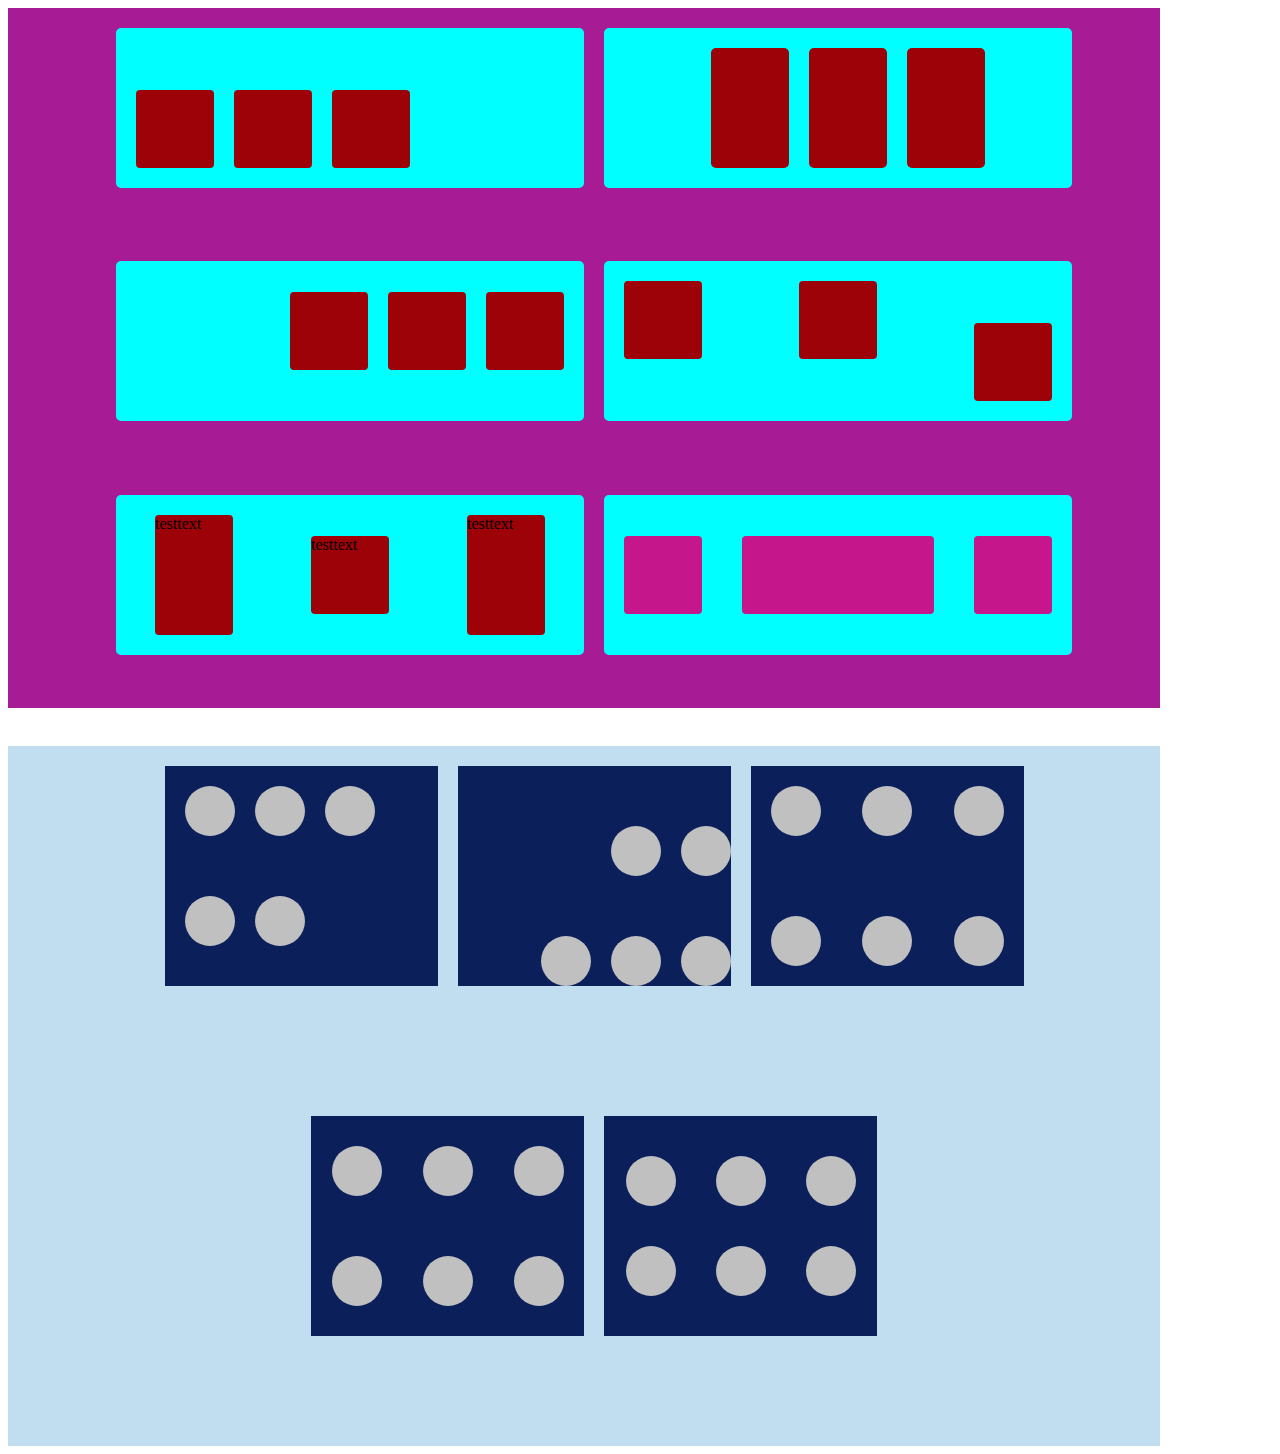
<file: index.html>
<!DOCTYPE html>
<html lang="en">
<head>
    <meta charset="UTF-8">
    <meta name="viewport" content="width=device-width, initial-scale=1.0">
    <title>Flexboxtest</title>
    <link rel="stylesheet" href="styles/index.css">
</head>
<body>
    <section class="flexboxtest1">
        <div class="box-1">
            <div class="box-1__minibox"></div>
            <div class="box-1__minibox"></div>
            <div class="box-1__minibox"></div>
        </div>

        <div class="box-2">
            <div class="box-2__minibox"></div>
            <div class="box-2__minibox"></div>
            <div class="box-2__minibox"></div>
        </div>

        <div class="box-3">
            <div class="box-3__minibox"></div>
            <div class="box-3__minibox"></div>
            <div class="box-3__minibox"></div>
        </div>

        <div class="box-4">
            <div class="box-4__minibox"></div>
            <div class="box-4__minibox"></div>
            <div class="box-4__minibox"></div>
        </div>

        <div class="box-5">
            <div class="box-5__minibox">testtext</div>
            <div class="box-5__minibox">testtext</div>
            <div class="box-5__minibox">testtext</div>
        </div>

        <div class="box-6">
            <div class="box-6__minibox"></div>
            <div class="box-6__minibox"></div>
            <div class="box-6__minibox"></div>
        </div>

    </section>

    <section class="flexboxtest2">
    <div class="square1">
        <div class="s__circle"></div>
        <div class="s__circle"></div>
        <div class="s__circle"></div>
        <div class="s__circle"></div>
        <div class="s__circle"></div>
    </div>

    <div class="square2">
        <div class="s__circle"></div>
        <div class="s__circle"></div>
        <div class="s__circle"></div>
        <div class="s__circle"></div>
        <div class="s__circle"></div>
    </div>

    <div class="square3">
        <div class="sq__circle"></div>
        <div class="sq__circle"></div>
        <div class="sq__circle"></div>
        <div class="sq__circle"></div>
        <div class="sq__circle"></div>
        <div class="sq__circle"></div>
    </div>

    <div class="square4">
        <div class="sq__circle"></div>
        <div class="sq__circle"></div>
        <div class="sq__circle"></div>
        <div class="sq__circle"></div>
        <div class="sq__circle"></div>
        <div class="sq__circle"></div>
    </div>

    <div class="square5">
        <div class="sq__circle"></div>
        <div class="sq__circle"></div>
        <div class="sq__circle"></div>
        <div class="sq__circle"></div>
        <div class="sq__circle"></div>
        <div class="sq__circle"></div>
    </div>

</section>

</body>
</html>
</file>
<file: styles/index.css>
.flexboxtest1 {
    border: 5px purple;
    position: relative;
    width: 1152px;
    height: 700px;
    display:flex;
    flex-wrap: wrap;
    justify-content: center;
    background-color:#a71b94;
    }
    
    .box-1 {
    justify-content: flex-start;
    align-items: flex-end;
    width: 468px;
    height: 160px;
    margin-top: 20px;
    margin-left: 20px;
    display: inline-flex;
    justify-content: flex-;
    background-color: aqua;
    border-radius: 5px;
    }

    .box-1__minibox {
    align-items:flex-start;
    width: 78px;
    height: 78px;
    margin-bottom: 20px;
    margin-left: 20px;
    background: #9D0208;
    border-radius: 4px;
    }

    .box-2 {
    width: 468px;
    height: 160px;
    margin-top: 20px;
    margin-left: 20px;
    display: inline-flex;
    flex-wrap: nowrap;
    justify-content: center;
    align-items: stretch;
    background-color: aqua;
    border-radius: 5px;
}
    
    .box-2__minibox {
    width: 78px;
    margin-bottom: 20px;
    justify-content: space-between;
    margin-bottom: 20px;
    margin-left: 20px;
    margin-top: 20px;
    background: #9D0208;
    border-radius: 5px;
}

    .box-3 {
    width: 468px;
    height: 160px;
    margin-top: 20px;
    margin-left: 20px;
    display: inline-flex;
    justify-content: flex-end;
    align-items: center;
    background-color: aqua;
    border-radius: 5px;
}

    .box-3__minibox {
    margin-bottom: 20px;
    width: 78px;
    height: 78px;
    margin-right: 20px;
    margin-bottom: 20px;
    margin-top: 20;
    background: #9D0208;
    border-radius: 4px;
}


    .box-4 {
    width: 468px;
    height: 160px;
    margin-top: 20px;
    margin-left: 20px;
    display: inline-flex;
    justify-content: space-between;
    align-items: flex-start;
    background-color: aqua;
    border-radius: 5px;
}
    
    .box-4__minibox {
    margin-bottom: 20px;
    margin-top: 20px;
    margin-right: 20px;
    margin-left: 20px;
    width: 78px;
    height: 78px;
    left: 117px;
    background: #9D0208;
    border-radius: 4px;
}

    .box-4__minibox:last-of-type {
    align-self: flex-end;
}

    .box-5 {
    width: 468px;
    height: 160px;
    margin-top: 20px;
    margin-left: 20px;
    display: inline-flex;
    justify-content: space-around;
    align-items: center;
    background-color: aqua;
    border-radius: 5px;
}
    
    .box-5__minibox {
    align-items: center;
    margin-bottom: 20px;
    width: 78px;
    height: 78px;
    margin-left: 20px;
    margin-right: 20px;
    margin-bottom: 20px;
    margin-top: 20px;
    background: #9D0208;
    border-radius: 4px;
}

    .box-5__minibox:first-of-type {
    height: 120px;
}

    .box-5__minibox:last-of-type {
    height: 120px;
}

    .box-6 {
    align-items: center;
    width: 468px;
    height: 160px;
    margin-top: 20px;
    margin-left: 20px;
    display: inline-flex;
    justify-content: flex-;
    background-color: aqua;
    border-radius: 5px;
}
    
    .box-6__minibox {
    margin-bottom: 20px;
    margin-top: 20px;
    margin-left: 20px;
    margin-right: 20px;
    width: 78px;
    height: 78px;
    left: 117px;
    background: #c5178b;
    border-radius: 4px;
}

    .box-6__minibox:nth-of-type(2) {
        flex:2;
    }

    .flexboxtest2 {
        margin-top: 1cm;
        width: 1152px;
        min-height: 700px;
        display: flex;
        flex-wrap: wrap;
        justify-content: center;
        background-color:#c1ddf0;
    }

    .square1 {
        width: 273px;
        height: 220px;
        margin-top: 20Px;
        margin-left: 20px;
        display: flex;
        flex-wrap: wrap;
        justify-content:flex-start;
        align-items: flex-start;
        background-color: rgb(11, 31, 90);
    }

    .s__circle {
        width: 50px;
        height: 50px;
        border-radius: 50%;
        background-color: silver;
        margin-top: 20px;
        margin-left: 20px;
    }

    .square2 {
        width: 273px;
        height: 220px;
        margin-top: 20Px;
        margin-left: 20px;
        display: flex;
        flex-wrap: wrap-reverse;
        justify-content: flex-end;
        align-items: flex-start;
        background-color: rgb(11, 31, 90);
    }

    .s__circle {
        width: 50px;
        height: 50px;
        border-radius: 50%;
        background-color: silver;
        margin-top: 20px;
        margin-left: 20px;
    }

    .square3 {
        width: 273px;
        height: 220px;
        margin-top: 20Px;
        margin-left: 20px;
        display: flex;
        flex-wrap: wrap;
        justify-content: space-between;
        align-content: space-between;
        background-color: rgb(11, 31, 90);
    }

    .sq__circle {
        width: 50px;
        height: 50px;
        border-radius: 50%;
        background-color: silver;
        margin-top: 20px;
        margin-left: 20px;
        margin-bottom: 20px;
        margin-right: 20px;
    }

    .square4 {
        width: 273px;
        height: 220px;
        margin-top: 20Px;
        margin-left: 20px;
        display: flex;
        flex-wrap: wrap;
        justify-content: space-around;
        align-content: space-around;
        background-color: rgb(11, 31, 90);
    }

    .sq__circle {
        width: 50px;
        height: 50px;
        border-radius: 50%;
        background-color: silver;
        margin-top: 20px;
        margin-left: 20px;
    }

    .square5 {
        width: 273px;
        height: 220px;
        margin-top: 20Px;
        margin-left: 20px;
        display: flex;
        flex-wrap: wrap;
        justify-content: center;
        align-content: center;
        background-color: rgb(11, 31, 90);
    }

    .sq__circle {
        width: 50px;
        height: 50px;
        border-radius: 50%;
        background-color: silver;
        margin-top: 20px;
        margin-left: 20px;
    }
</file>
